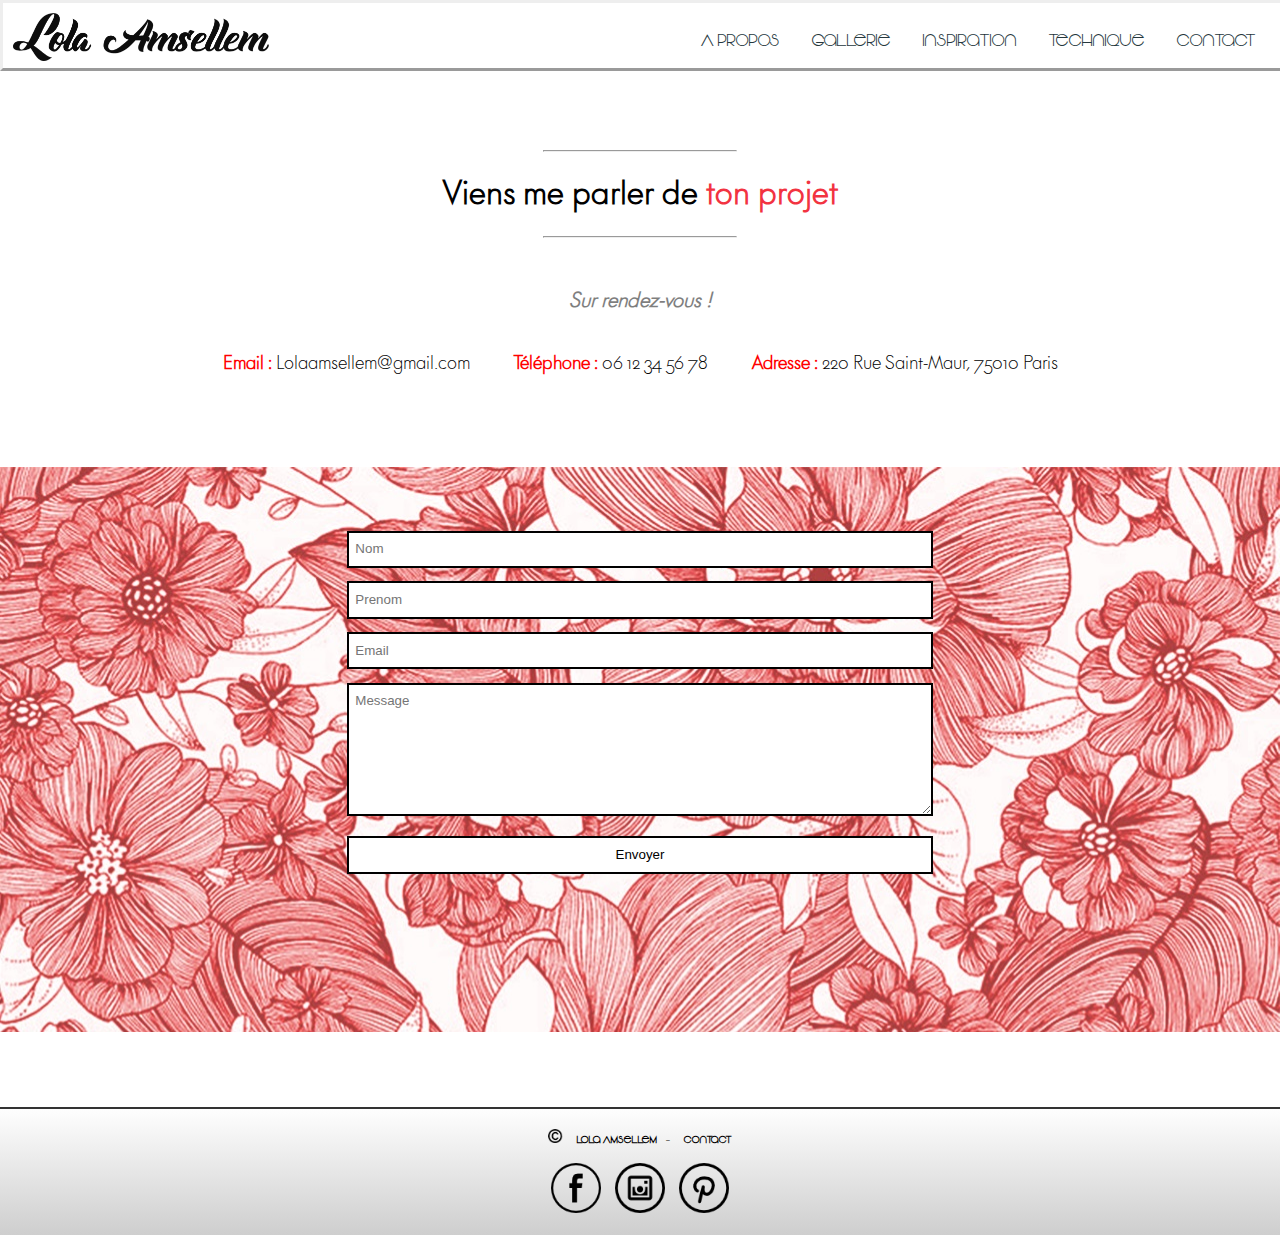
<file: pages/pageContact.html>
<!DOCTYPE html>
<html lang="fr">

<head>
  <title>Contact</title>
  <meta charset="UTF-8">
  <meta name="viewport" content="width=device-width, initial-scale=1">
  <link href="../styles/style.css" rel="stylesheet">

</head>

<body>
  <header class="pagesHeader">
    <div class="topnav" id="myTopnav">
      <img src="../images/lolalogo2.png" class="logoLOLA" alt="logo Lola Amsellem">
      <a href="#"></a>
      <a href="../index.html">A  propos</a>
      <a href="../pages/pageGallerie.html">Gallerie</a>
      <a href="../pages/pageInspiration.html">Inspiration</a>
      <a href="../pages/pageTechnique.html">Technique</a>
      <a href="../pages/pageContact.html">Contact</a>

      <a href="javascript:void(0);" class="icon" onclick="myFunction()">&#9776;</a>

    </div>
  </header>
  <main id="mainContact">

    <div>
      <hr id="hrTopContact">
      <h1>Viens me parler de <span>ton projet</span></h1>
      <hr>
      <div class="informationsLola">
        <div class="informationsContact">
          <h4><em>Sur rendez-vous !</em></h4>
          <p><strong>Email :</strong> Lolaamsellem@gmail.com</p>
          <p><strong>Téléphone :</strong> 06 12 34 56 78</p>
          <p><strong>Adresse :</strong> 220 Rue Saint-Maur, 75010 Paris</p>
        </div>
      </div>
      <section id="contact-form">
        <h2 style="display:none;">Formulaire de Contact</h2>
        <form id="contact" name="contact" accept-charset="utf-8">
          <label><input name="name" type="text" placeholder="Nom"/></label>
          <label><input name="surname" type="text" placeholder="Prenom"/></label>
          <label><input name="email" type="email" placeholder="Email"/></label>
          <label><textarea name="message" placeholder="Message"></textarea></label>
          <input name="submit" type="submit" value="Envoyer" />
        </form>
      </section>
    </div>
  </main>
  <footer>
    <div class="hrFooter"></div>
    <div class="footer">
      <div>
        <div class="categorieFooter">
          <img class="copyright" src="../images/copyright.png" alt="copyright">
          <a href="#">
            <h2 class="copyrightName">Lola Amsellem</h2>
          </a>
          <p>-</p>
          <a href="#">
            <h2>Contact</h2>
          </a>
        </div>
        <div class="reseauxSociaux">
          <a href="https://www.facebook.com/LolaAmsellem" target="_blank"><img src="../images/facebook-logo.png" alt="facebook"></a>
          <a href="https://www.instagram.com/lolamsl/" target="_blank"><img src="../images/instagram-logo.png" alt="intagram"></a>
          <a href="https://fr.pinterest.com/lolamsellem/" target="_blank"><img src="../images/pinterest.png" alt="pinterest"></a>
        </div>
      </div>
    </div>
  </footer>
  <script src="https://ajax.googleapis.com/ajax/libs/jquery/3.2.1/jquery.min.js"></script>
  <script src="../scripts/main.js"></script>
  <script src="../scripts/form.js"></script>

</body>

</html>
</file>
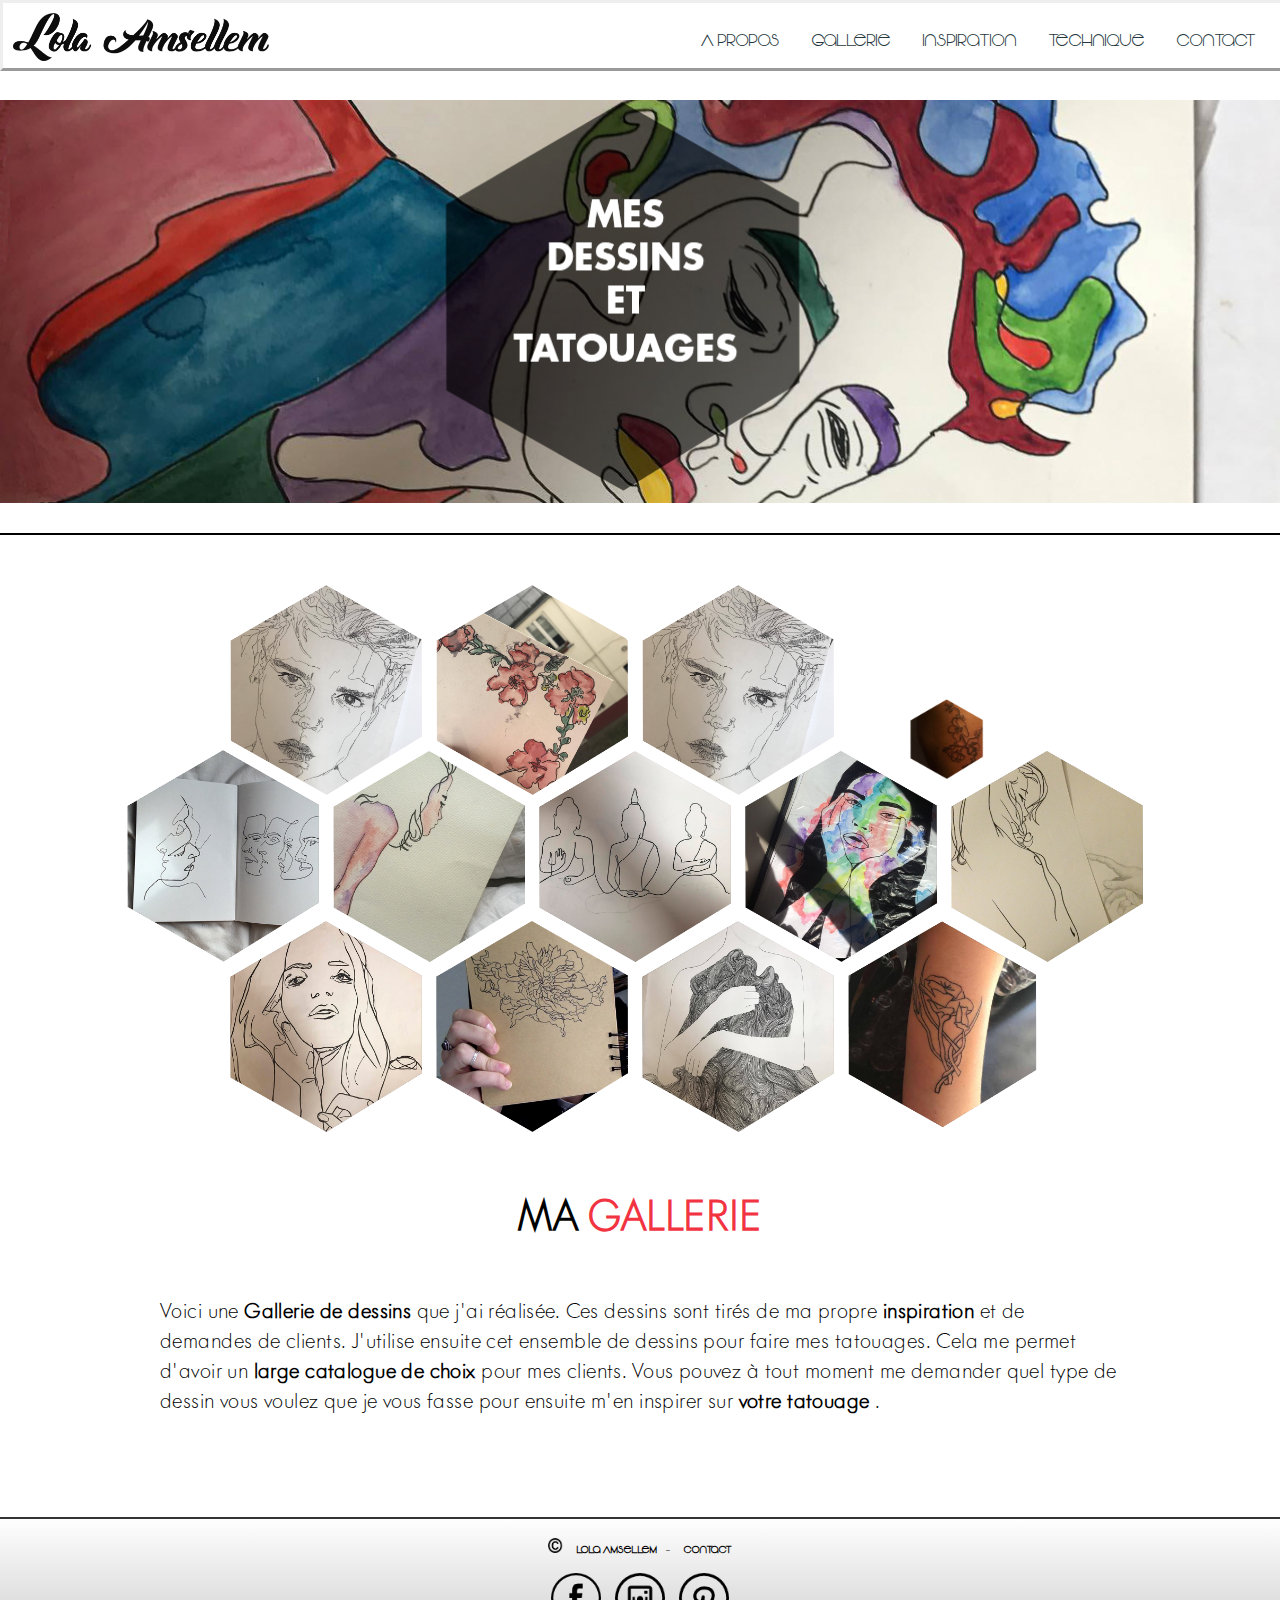
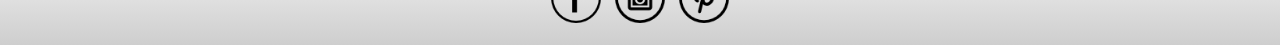
<file: pages/pageGallerie.html>
<!DOCTYPE html>
<html lang="fr">

<head>
  <title>Ma Gallerie</title>
  <meta charset="UTF-8">
  <meta name="viewport" content="width=device-width, initial-scale=1">
  <link href="../styles/style.css" rel="stylesheet">

  <link href="../styles/jquery.fancybox.css" rel="stylesheet">

</head>

<body>
  <header class="pagesHeader">
    <div class="topnav" id="myTopnav">
      <img src="../images/lolalogo2.png" class="logoLOLA" alt="logo Lola Amsellem">
      <a href="#"></a>
      <a href="../index.html">A  propos</a>
      <a href="../pages/pageGallerie.html">Gallerie</a>
      <a href="../pages/pageInspiration.html">Inspiration</a>
      <a href="../pages/pageTechnique.html">Technique</a>
      <a href="../pages/pageContact.html">Contact</a>

      <a href="javascript:void(0);" class="icon" onclick="myFunction()">&#9776;</a>

    </div>
  </header>
  <main id="mainGallerie">

    <img id="imageTitle" src="../images/titleGallerie.png" alt="Gallerie">
    <div id="hrBottom"></div>
    <div id="imagesGallerie">
      <div class="imgGroup">


        <a href="../images/6Grand.jpg" data-fancybox="images-single">
          <img src="../images/6.png" alt="dessin">
        </a>

        <a href="../images/2Grand.jpg" data-fancybox="images-single">
          <img src="../images/2.png" alt="dessin">
        </a>

        <a href="../images/3Grand.jpg" data-fancybox="images-single">
          <img src="../images/3.png" alt="dessin">
        </a>

        <a href="../images/7Grand.png" data-fancybox="images-single">
          <img src="../images/7.png" alt="dessin">
        </a>


      </div>
      <div class="imgGroup">

        <a href="../images/14Grand.png" data-fancybox="images-single">
          <img src="../images/14.png" alt="dessin">
        </a>


        <a href="../images/1Grand.png" data-fancybox="images-single">
          <img src="../images/1.png" alt="dessin">
        </a>

        <a href="../images/4Grand.jpg" data-fancybox="images-single">
          <img src="../images/4.png" alt="dessin">
        </a>

        <a href="../images/8Grand.png" data-fancybox="images-single">
          <img src="../images/8.png" alt="dessin">
        </a>

        <a href="../images/9Grand.png" data-fancybox="images-single">
          <img src="../images/9.png" alt="dessin">
        </a>
      </div>
      <div class="imgGroup">
        <a href="../images/10Grand.jpg" data-fancybox="images-single">
          <img src="../images/10.png" alt="dessin">
        </a>

        <a href="../images/12Grand.jpg" data-fancybox="images-single">
          <img src="../images/12.png" alt="dessin">
        </a>
        <a href="../images/13Grand.jpg" data-fancybox="images-single">
          <img src="../images/13.png" alt="dessin">
        </a>
        <a href="../images/11Grand.jpg" data-fancybox="images-single">
          <img src="../images/11.png" alt="dessin">
        </a>
      </div>
    </div>
    <div id="descriptionGallerie">
      <article>
        <h1>Ma <span>Gallerie</span></h1>
        Voici une <strong>Gallerie de dessins</strong> que j'ai réalisée. Ces dessins sont tirés de ma propre <strong>inspiration </strong>et
        de demandes de clients. J'utilise ensuite cet ensemble de dessins pour faire mes tatouages. Cela me permet d'avoir
        un <strong>large catalogue de choix</strong> pour mes clients. Vous pouvez à tout moment me demander quel type de
        dessin vous voulez que je vous fasse pour ensuite m'en inspirer sur <strong>votre tatouage</strong> .
      </article>
    </div>
  </main>


  <footer>
    <div class="hrFooter"></div>
    <div class="footer">
      <div>
        <div class="categorieFooter">
          <img class="copyright" src="../images/copyright.png" alt="copyright">
          <a href="">
            <h2 class="copyrightName">Lola Amsellem</h2>
          </a>
          <p>-</p>
          <a href="pageContact.html">
            <h2>Contact</h2>
          </a>
        </div>
        <div class="reseauxSociaux">
          <a href="https://www.facebook.com/LolaAmsellem" target="_blank"><img src="../images/facebook-logo.png" alt="facebook"></a>
          <a href="https://www.instagram.com/lolamsl/" target="_blank"><img src="../images/instagram-logo.png" alt="intagram"></a>
          <a href="https://fr.pinterest.com/lolamsellem/" target="_blank"><img src="../images/pinterest.png" alt="pinterest"></a>
        </div>

      </div>
    </div>
  </footer>
  <script src="https://ajax.googleapis.com/ajax/libs/jquery/3.2.1/jquery.min.js"></script>
  <script src="../scripts/jquery.fancybox.js"></script>
  <script src="../scripts/main.js"></script>
</body>



</html>
</file>
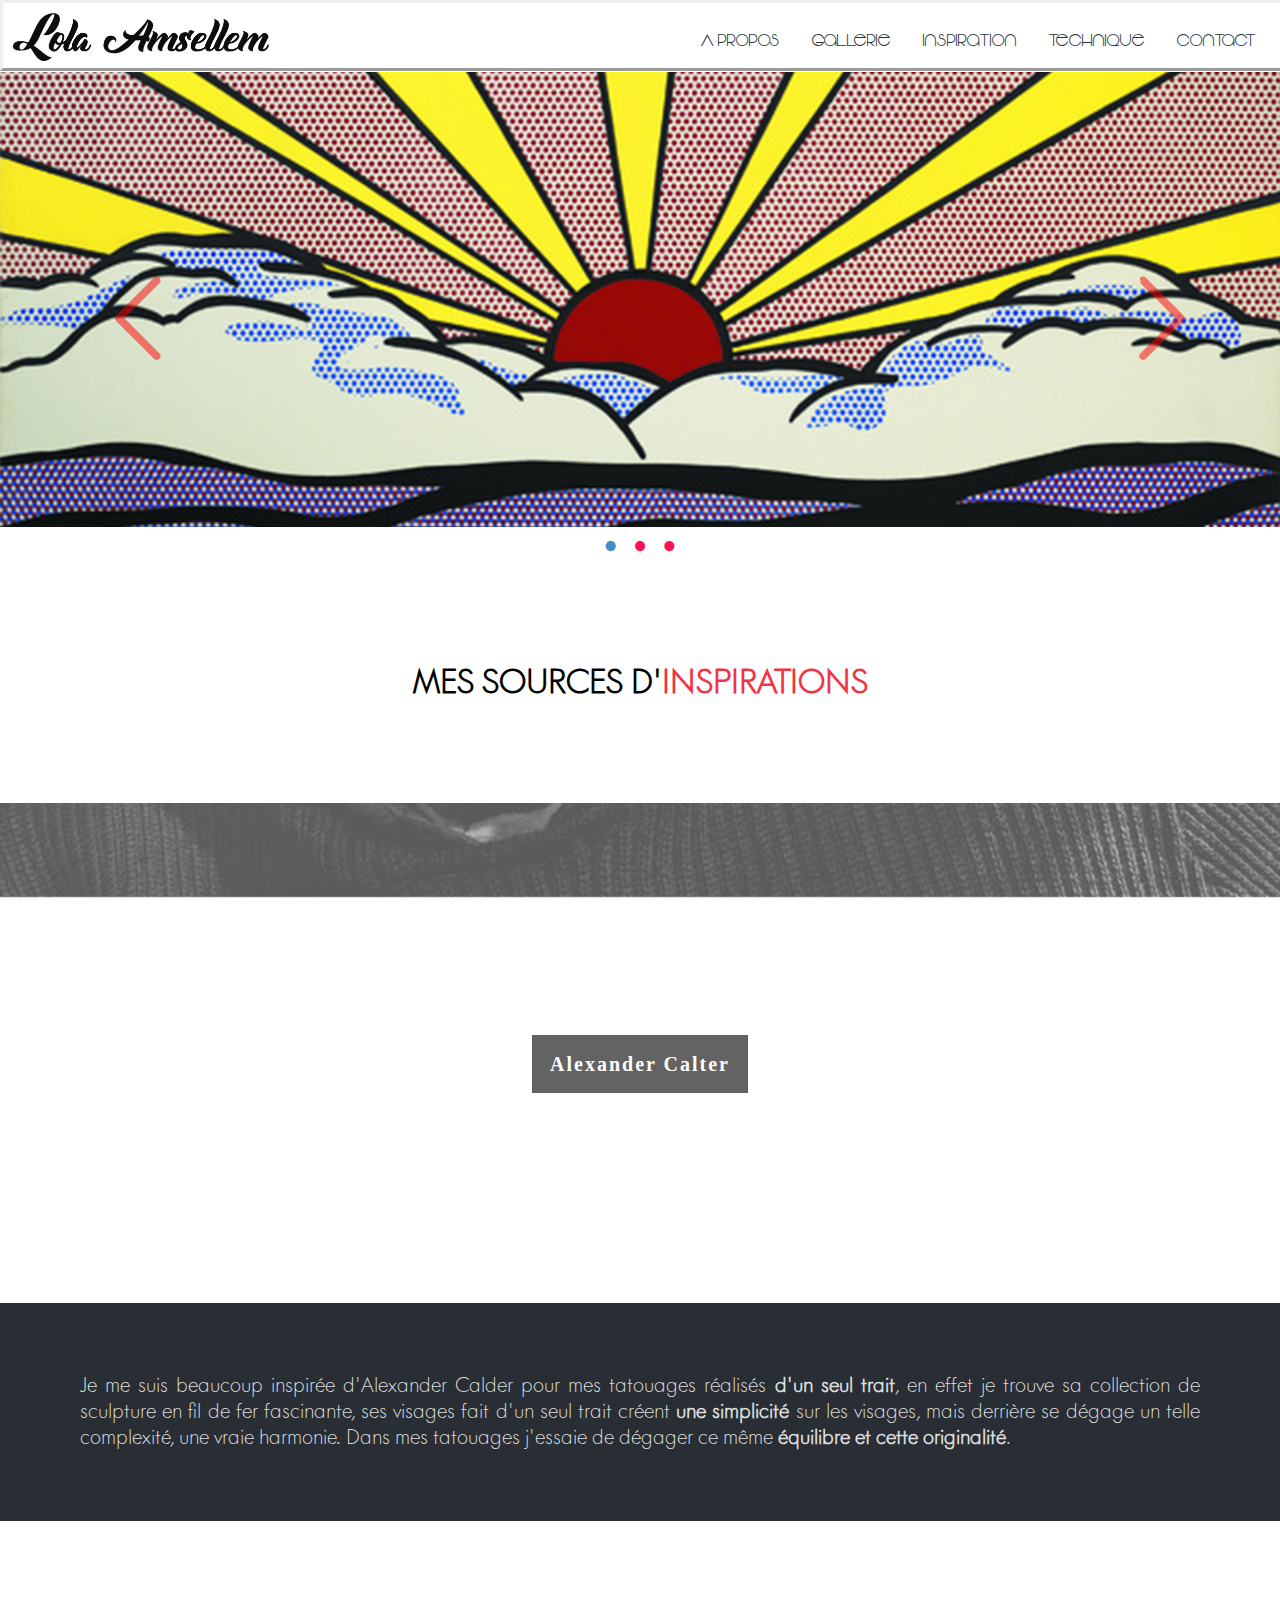
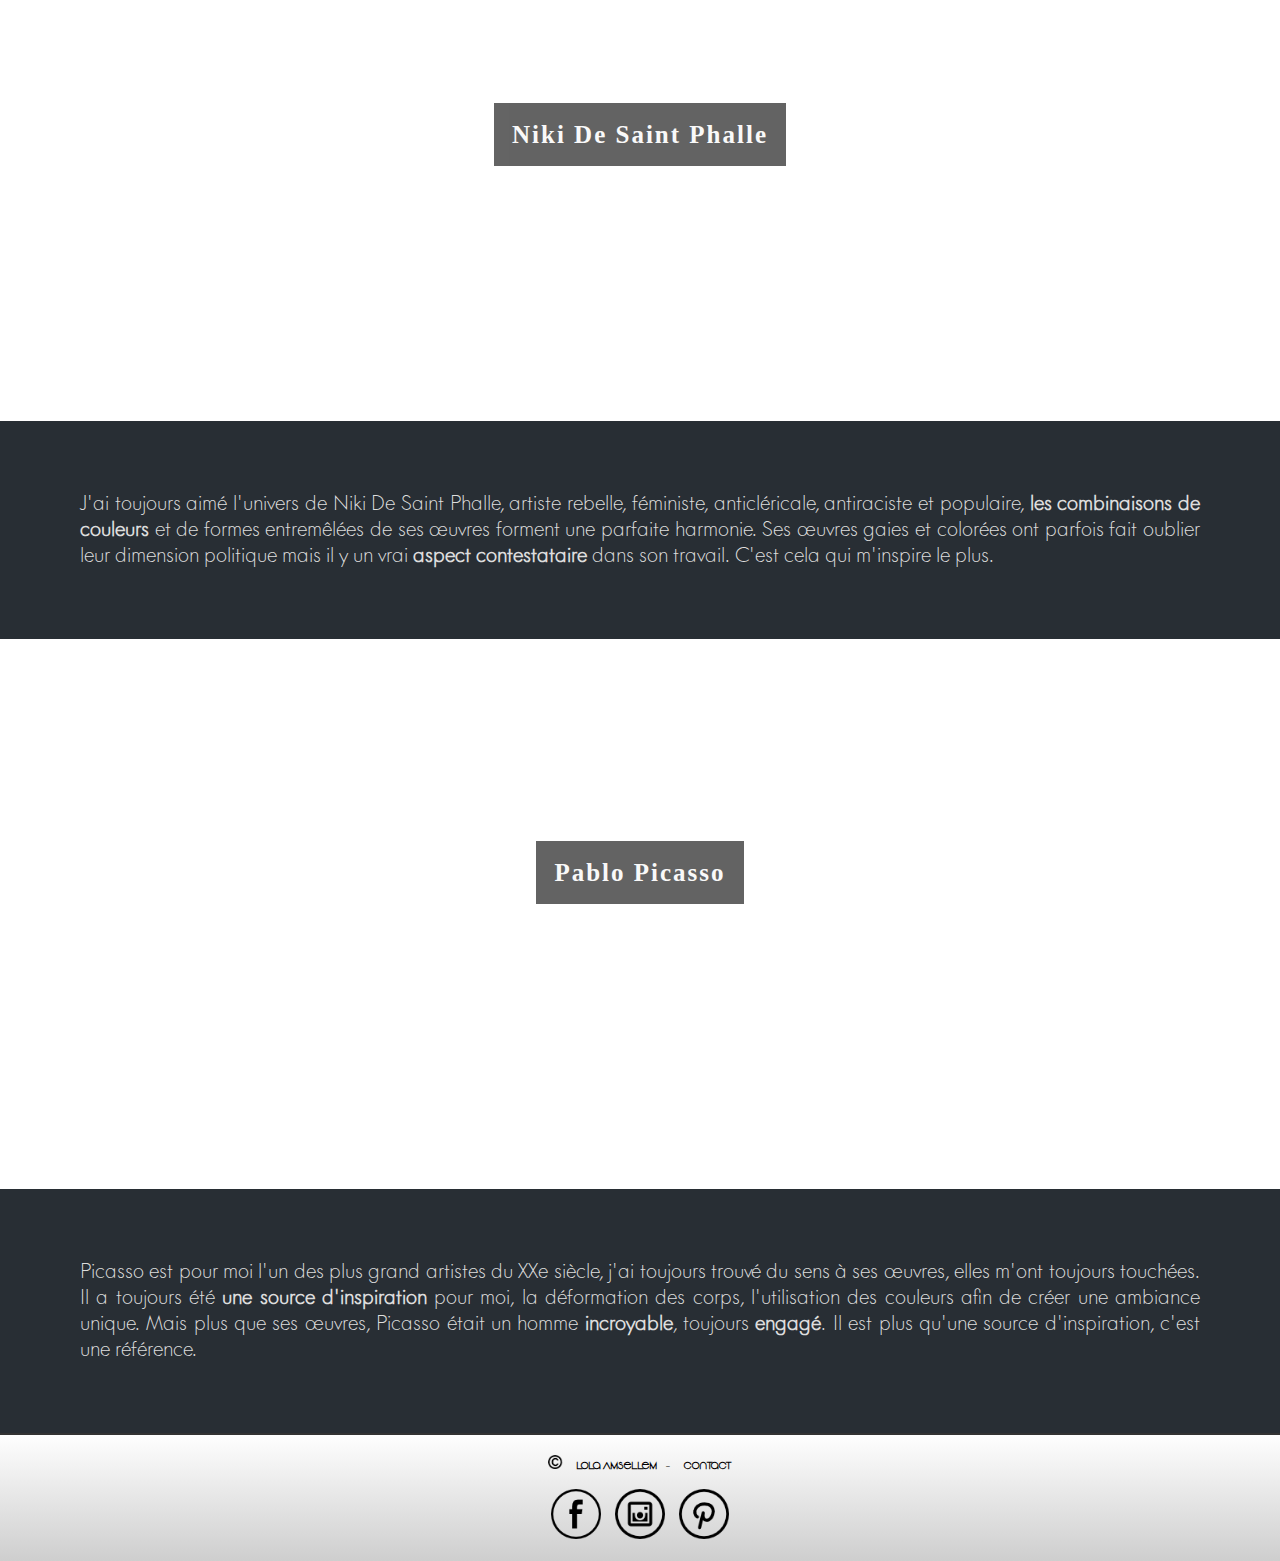
<file: pages/pageInspiration.html>
<!DOCTYPE html>
<html lang="fr">

<head>
  <meta charset="utf-8" />
  <title>Mes Inspirations</title>
  <link rel="stylesheet" href="../styles/style.css" />
  <meta name="viewport" content="width=device-width" />
</head>

<body>
  <header class="pagesHeader">
    <div class="topnav" id="myTopnav">
      <img src="../images/lolalogo2.png" class="logoLOLA" alt="logo Lola Amsellem">
      <a href="#"></a>
      <a href="../index.html">A  propos</a>
      <a href="../pages/pageGallerie.html">Gallerie</a>
      <a href="../pages/pageInspiration.html">Inspiration</a>
      <a href="../pages/pageTechnique.html">Technique</a>
      <a href="../pages/pageContact.html">Contact</a>

      <a href="javascript:void(0);" class="icon" onclick="myFunction()">&#9776;</a>

    </div>
  </header>
  <div class=topBar></div>
  <main id="mainInspiration">

    <div class="sliderBtn">
      <div class="sliderInspiration">
        <div class="slide_viewer">
          <div class="slide_group">
            <div class="slide">
              <img src="../images/Lichtenstein.png" alt="lichtenstein">
            </div>
            <div class="slide">
              <img src="../images/NikiDeStPhalle.png" alt="NikiDeStPhalle">
            </div>
            <div class="slide">
              <img src="../images/Picasso.png" alt="Picasso">
            </div>

          </div>
        </div>
      </div>
      <!-- End // .slider -->

      <div class="slide_buttons">
      </div>

      <div class="directional_nav">
        <div class="previous_btn" title="Previous">
          <svg class="nav-btn" version="1.1" xmlns="http://www.w3.org/2000/svg" xmlns:xlink="http://www.w3.org/1999/xlink" x="0px"
            y="0px" viewBox="10 10 50 50">
            <g>
              <g>

                <path fill="#FF0000" d="M25.43,33.243L14.628,22.429c-0.433-0.432-0.433-1.132,0-1.564L25.43,10.051c0.432-0.432,1.132-0.432,1.563,0	c0.431,0.431,0.431,1.132,0,1.564L16.972,21.647l10.021,10.035c0.432,0.433,0.432,1.134,0,1.564	c-0.215,0.218-0.498,0.323-0.78,0.323C25.929,33.569,25.646,33.464,25.43,33.243z"
                />
              </g>
            </g>
          </svg>
        </div>
        <div class="next_btn" title="Next">
          <svg class="nav-btn" version="1.1" xmlns="http://www.w3.org/2000/svg" xmlns:xlink="http://www.w3.org/1999/xlink" x="0px"
            y="0px" viewBox="10 10 50 50">
            <g>
              <g>

                <path fill="#FF0000" d="M18.022,33.569c 0.282,0-0.566-0.105-0.781-0.323c-0.432-0.431-0.432-1.132,0-1.564l10.022-10.035 			L17.241,11.615c 0.431-0.432-0.431-1.133,0-1.564c0.432-0.432,1.132-0.432,1.564,0l10.803,10.814c0.433,0.432,0.433,1.132,0,1.564 L18.805,33.243C18.59,33.464,18.306,33.569,18.022,33.569z"
                />
              </g>
            </g>
          </svg>
        </div>
      </div>
      <!-- End // .directional_nav -->
      <h1>Mes sources d'<span>inspirations</span></h1>
    </div>
    <div class="bgimg-1">
      <div class="caption">
        <strong class="border">Alexander Calter</strong>
      </div>
    </div>
    <div style="position:relative;">
      <div style="color:#ddd;background-color:#282E34;text-align:center;padding:50px 80px;text-align: justify;">
        <p>Je me suis beaucoup inspirée d'Alexander Calder pour mes tatouages réalisés <strong>d'un seul trait</strong>, en
          effet je trouve sa collection de sculpture en fil de fer fascinante, ses visages fait d'un seul trait créent <strong>une simplicité</strong>          sur les visages, mais derrière se dégage un telle complexité, une vraie harmonie. Dans mes tatouages j'essaie de
          dégager ce même <strong>équilibre et cette originalité</strong>.
      </div>
    </div>

    <div class="bgimg-2">
      <div class="caption1">
        <strong class="border" style=" color: #777 background-color:white;font-size:25px;color: #f7f7f7;">Niki De Saint Phalle</strong>
      </div>
    </div>

    <div style="position:relative;">
      <div style="color:#ddd;background-color:#282E34;text-align:center;padding:50px 80px;text-align: justify;">
        <p>J'ai toujours aimé l'univers de Niki De Saint Phalle, artiste rebelle, féministe, anticléricale, antiraciste et populaire,
          <strong>les combinaisons de couleurs</strong> et de formes entremêlées de ses œuvres forment une parfaite harmonie.
          Ses œuvres gaies et colorées ont parfois fait oublier leur dimension politique mais il y un vrai <strong>aspect contestataire </strong>dans
          son travail. C'est cela qui m'inspire le plus.</p>
      </div>
    </div>

    <div class="bgimg-3">
      <div class="caption2">
        <strong class="border" style="color: #777 background-color:transparent;font-size:25px;color: #f7f7f7;">Pablo Picasso</strong>
      </div>
    </div>

    <div style="position:relative;">
      <div style="color:#ddd;background-color:#282E34;text-align:center;padding:50px 80px;text-align: justify;">
        <p>Picasso est pour moi l'un des plus grand artistes du XXe siècle, j'ai toujours trouvé du sens à ses œuvres, elles
          m'ont toujours touchées. Il a toujours été <strong>une source d'inspiration</strong> pour moi, la déformation des
          corps, l'utilisation des couleurs afin de créer une ambiance unique. Mais plus que ses œuvres, Picasso était un
          homme <strong>incroyable</strong>, toujours
          <strong>engagé</strong>. Il est plus qu'une source d'inspiration, c'est une référence.</p>
      </div>
    </div>
  </main>


  <footer>
    <div class="hrFooter"></div>
    <div class="footer">
      <div>
        <div class="categorieFooter">
          <img class="copyright" src="../images/copyright.png" alt="copyright">
          <a href="">
            <h2 class="copyrightName">Lola Amsellem</h2>
          </a>
          <p>-</p>
          <a href="pageContact.html">
            <h2 class>Contact</h2>
          </a>
        </div>
        <div class="reseauxSociaux">
          <a href="https://www.facebook.com/LolaAmsellem" target="_blank"><img src="../images/facebook-logo.png" alt="facebook"></a>
          <a href="https://www.instagram.com/lolamsl/" target="_blank"><img src="../images/instagram-logo.png" alt="intagram"></a>
          <a href="https://fr.pinterest.com/lolamsellem/" target="_blank"><img src="../images/pinterest.png" alt="pinterest"></a>
        </div>

      </div>
    </div>
  </footer>



  <script src="https://ajax.googleapis.com/ajax/libs/jquery/3.2.1/jquery.min.js"></script>
  <script src="../scripts/main.js"></script>
  <script src="../scripts/sliderInspiration.js"></script>
</body>


</html>
</file>
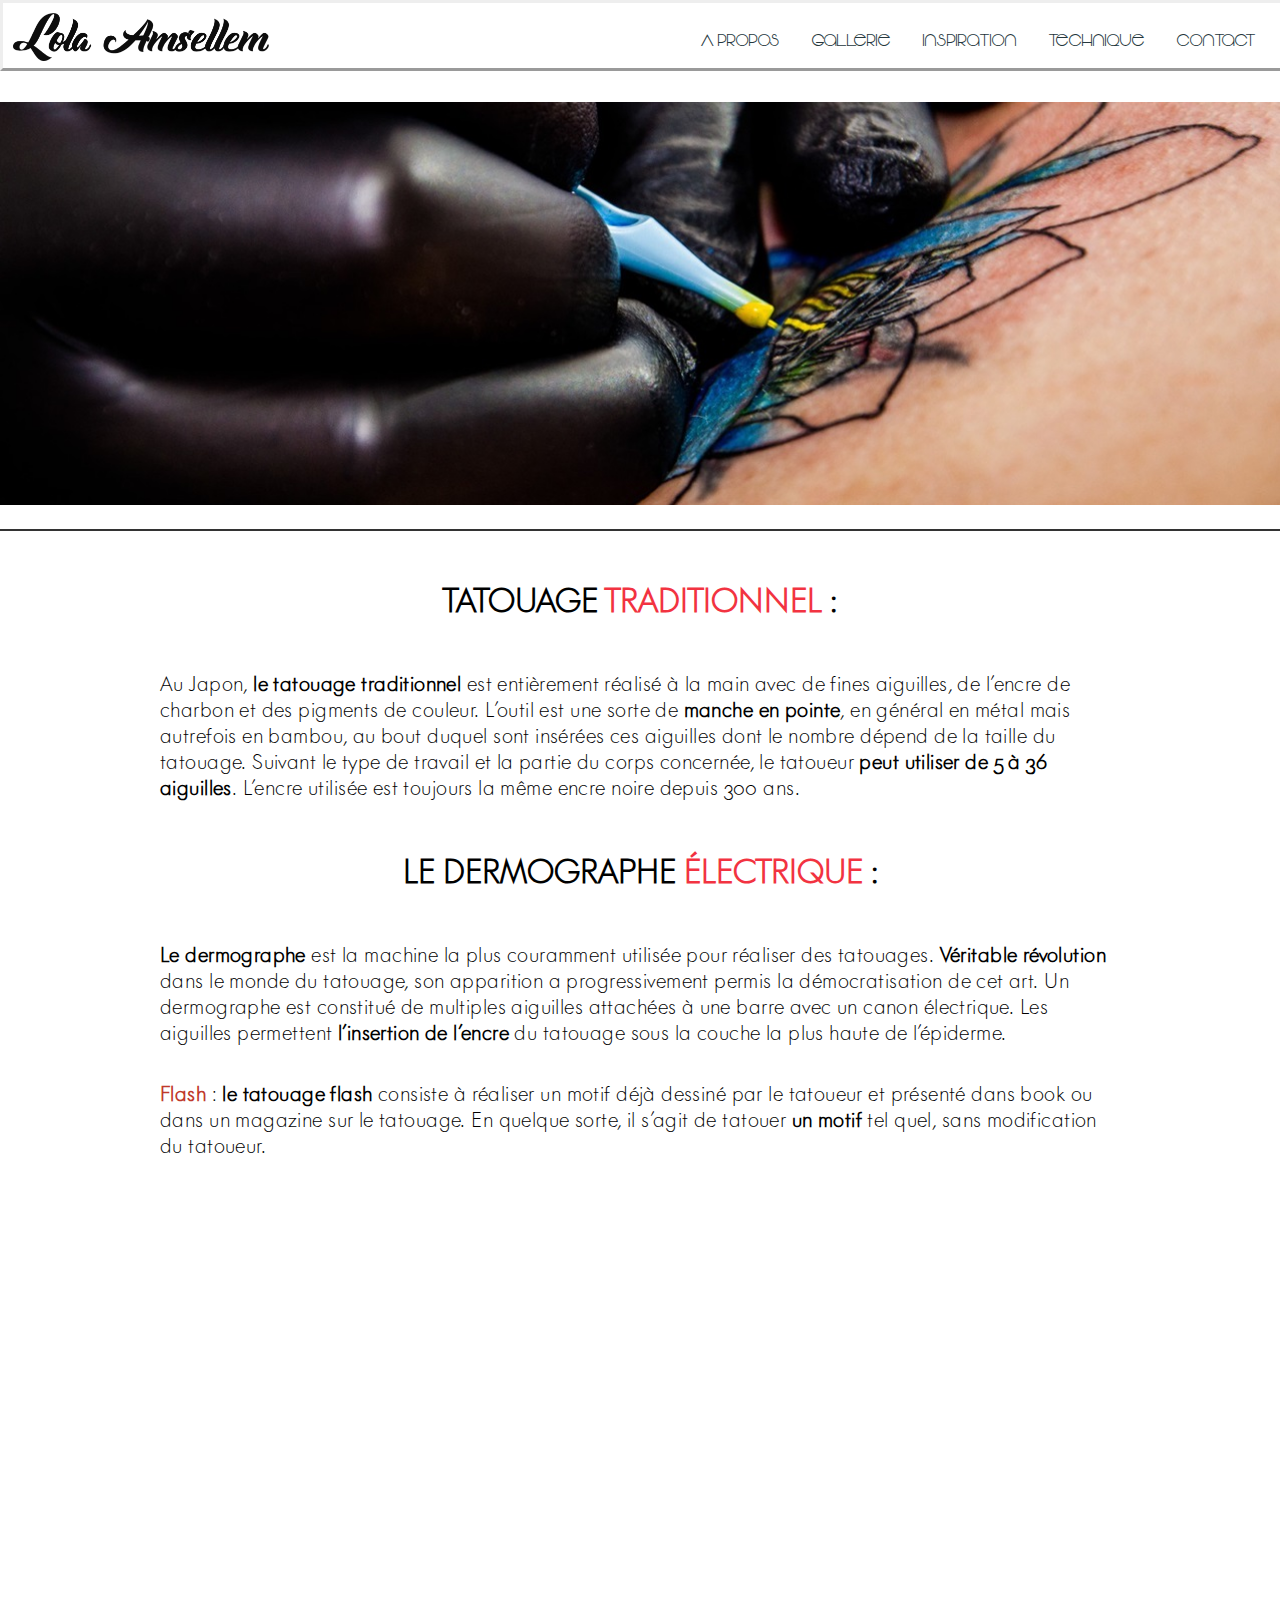
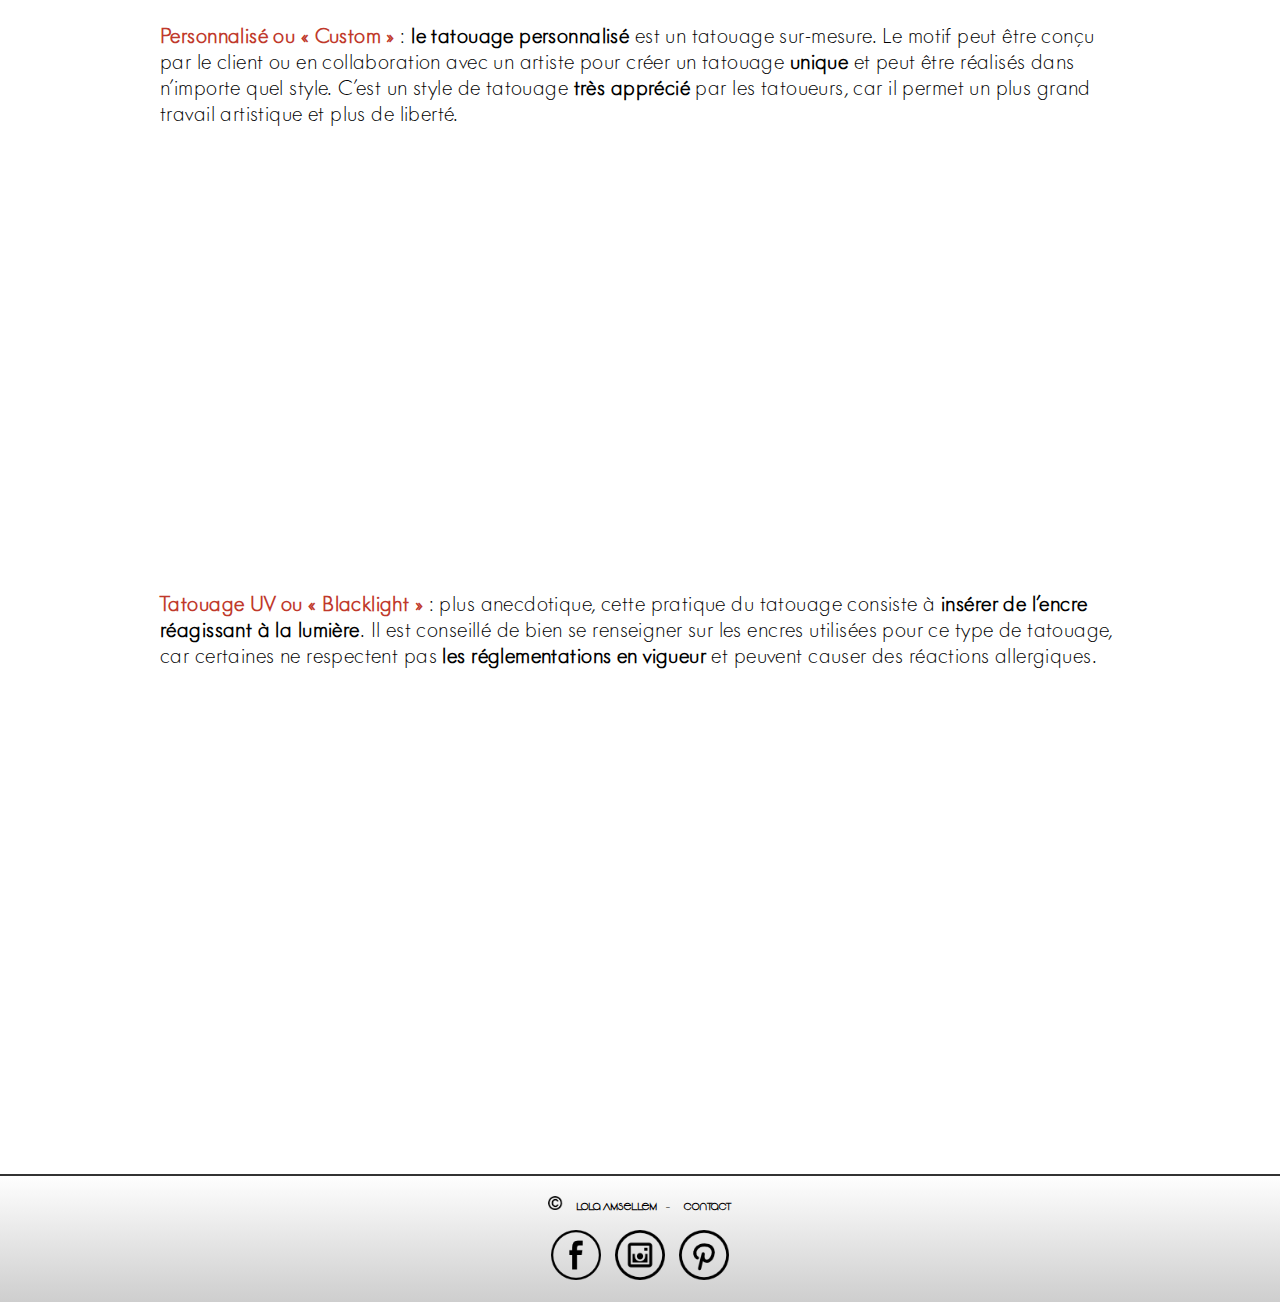
<file: pages/pageTechnique.html>
<!DOCTYPE html>
<html lang="fr">

<head>
  <meta charset="utf-8" />
  <title>Mes Techniques</title>
  <link rel="stylesheet" href="../styles/style.css" />
  <meta name="viewport" content="width=device-width" />
</head>

<body>
  <header class="pagesHeader">
    <div class="topnav" id="myTopnav">
      <img src="../images/lolalogo2.png" class="logoLOLA" alt="logo Lola Amsellem">
      <a href="#"></a>
      <a href="../index.html">A  propos</a>
      <a href="../pages/pageGallerie.html">Gallerie</a>
      <a href="../pages/pageInspiration.html">Inspiration</a>
      <a href="../pages/pageTechnique.html">Technique</a>
      <a href="../pages/pageContact.html">Contact</a>

      <a href="javascript:void(0);" class="icon" onclick="myFunction()">&#9776;</a>

    </div>
  </header>

  <div id="container">
    <div class="topBar"></div>
    <div class="gif"><img src="../images/imageTechnique.jpg" alt="gif"></div>
    <div class="topBar"></div>
  </div>
  <div id="techniqueArticle">
    <h1>Tatouage <span>traditionnel</span> :</h1>

    <article>Au Japon, <strong>le tatouage traditionnel</strong> est entièrement réalisé à la main avec de fines aiguilles, de l’encre
      de charbon et des pigments de couleur. L’outil est une sorte de <strong>manche en pointe</strong>, en général en métal
      mais autrefois en bambou, au bout duquel sont insérées ces aiguilles dont le nombre dépend de la taille du tatouage.
      Suivant le type de travail et la partie du corps concernée, le tatoueur <strong>peut utiliser de 5 à 36 aiguilles</strong>.
      L’encre utilisée est toujours la même encre noire depuis 300 ans.
    </article>
    <h1>Le dermographe <span>électrique</span> :</h1>
    <article>
      <strong>Le dermographe </strong>est la machine la plus couramment utilisée pour réaliser des tatouages. <strong>Véritable révolution</strong> dans le monde du tatouage, son apparition a progressivement permis la démocratisation de cet art. Un dermographe est
      constitué de multiples aiguilles attachées à une barre avec un canon électrique. Les aiguilles permettent <strong>l’insertion de l’encre</strong> du tatouage sous la couche la plus haute de l’épiderme.
    </article>
    <article>
      <strong class="redSection">Flash </strong>: <strong>le tatouage flash</strong> consiste à réaliser un motif déjà dessiné
      par le tatoueur et présenté dans book ou dans un magazine sur le tatouage. En quelque sorte, il s’agit de tatouer <strong>un motif</strong> tel quel, sans modification du tatoueur.
    </article>
    <iframe class="vid1" width="800" height="400" src="https://www.youtube.com/embed/h3SZMoNKsLc?ecver=2" frameborder="0" allowfullscreen></iframe>
    <article>
      <strong class="redSection">Personnalisé ou « Custom » </strong>: <strong>le tatouage personnalisé </strong>est un tatouage
      sur-mesure. Le motif peut être conçu par le client ou en collaboration avec un artiste pour créer un tatouage <strong>unique</strong> et peut être réalisés dans n’importe quel style. C’est un style de tatouage <strong>très apprécié</strong> par les
      tatoueurs, car il permet un plus grand travail artistique et plus de liberté.
    </article>
    <iframe class="vid1" width="800" height="400" src="https://www.youtube.com/embed/N2tN9DfYsXE?ecver=2" frameborder="0" allowfullscreen></iframe>
    <article>
      <strong class="redSection">Tatouage UV ou « Blacklight » </strong>: plus anecdotique, cette pratique du tatouage consiste
      à <strong>insérer de l’encre réagissant à la lumière</strong>. Il est conseillé de bien se renseigner sur les encres
      utilisées pour ce type de tatouage, car certaines ne respectent pas <strong>les réglementations en vigueur</strong> et peuvent causer des réactions allergiques.
    </article>
    <iframe class="vid2" width="800" height="400" src="https://www.youtube.com/embed/7eoYnr47rTc?ecver=2" frameborder="0" allowfullscreen></iframe>


  </div>

  <footer>
    <div class="hrFooter"></div>
    <div class="footer">
      <div>
        <div class="categorieFooter">
          <img class="copyright" src="../images/copyright.png" alt="copyright">
          <a href="">
            <h2 class="copyrightName">Lola Amsellem</h2>
          </a>
          <p>-</p>
          <a href="pageContact.html">
            <h2>Contact</h2>
          </a>
        </div>
        <div class="reseauxSociaux">
          <a href="https://www.facebook.com/LolaAmsellem" target="_blank"><img src="../images/facebook-logo.png" alt="facebook"></a>
          <a href="https://www.instagram.com/lolamsl/" target="_blank"><img src="../images/instagram-logo.png" alt="intagram"></a>
          <a href="https://fr.pinterest.com/lolamsellem/" target="_blank"><img src="../images/pinterest.png" alt="pinterest"></a>
        </div>

      </div>
    </div>
  </footer>


  <script src="https://ajax.googleapis.com/ajax/libs/jquery/3.2.1/jquery.min.js"></script>
  <script src="../scripts/main.js"></script>
  <script src="../scripts/sliderInspiration.js"></script>

</body>







</html>
</file>
<file: styles/style.css>
#mainGallerie {
  font-family: "Futura"; }
  #mainGallerie #imageTitle {
    margin-top: 100px;
    width: 100%; }
  #mainGallerie #hrBottom {
    margin-top: 25px;
    margin-bottom: 100px;
    width: 100%;
    height: 2px;
    background-color: #000000; }
  #mainGallerie #descriptionGallerie {
    margin-top: 50px;
    margin-bottom: 100px;
    text-align: center;
    margin-left: auto;
    margin-right: auto; }
    #mainGallerie #descriptionGallerie h1 {
      text-transform: uppercase;
      margin-bottom: 50px;
      margin-top: 50px;
      text-align: center; }
      #mainGallerie #descriptionGallerie h1 span {
        color: #f23341; }
    #mainGallerie #descriptionGallerie article {
      margin-top: 10px;
      text-align: left;
      margin-left: auto;
      margin-right: auto;
      width: 75%;
      line-height: 1.5; }

#imagesGallerie {
  margin-bottom: 50px; }
  #imagesGallerie .imgGroup img {
    width: 15%;
    margin-top: -50px;
    margin-right: 10px;
    position: relative;
    z-index: 1; }
    #imagesGallerie .imgGroup img:hover {
      opacity: 0.8;
      position: relative;
      -webkit-transition: all 200ms ease-in;
      -webkit-transform: scale(1.5);
      -ms-transition: all 200ms ease-in;
      -ms-transform: scale(1.5);
      -moz-transition: all 200ms ease-in;
      -moz-transform: scale(1.5);
      transition: all 200ms ease-in;
      transform: scale(1.1); }
      #imagesGallerie .imgGroup img:hover a {
        text-decoration: none; }

@media only screen and (max-width: 1023px) {
  .imgGroup {
    margin-bottom: 25px;
    margin-top: 25px; } }
/* HEADER ACCUEIL */
#accueilHeader .header {
  border-bottom: solid 5px #E6C3C1;
  background-color: white;
  padding-top: 1px;
  /* Style the links inside the navigation bar */ }

/* responsive */
#accueilHeader .topnav {
  overflow: hidden;
  background-color: #FFFFFF;
  margin-top: 30px; }
#accueilHeader .topnav a {
  border-bottom: 3px #FFFFFF solid;
  display: inline-block;
  text-align: center;
  padding: 14px;
  text-decoration: none;
  font-size: 21px;
  color: black;
  font-family: "Vonique"; }
#accueilHeader .topnav a:hover {
  background-color: #FFFFFF;
  border-bottom: red 3px solid;
  opacity: 0.5; }
#accueilHeader .topnav .icon {
  display: none;
  color: black; }
@media screen and (max-width: 991px) {
  #accueilHeader .topnav a:not(:first-child) {
    display: none; }
  #accueilHeader .topnav a.icon {
    float: right;
    display: block; } }
@media screen and (max-width: 991px) {
  #accueilHeader .topnav {
    margin-top: 30px; }
  #accueilHeader .topnav a {
    display: none; }
  #accueilHeader .topnav.responsive {
    position: relative; }
  #accueilHeader .topnav.responsive .icon {
    position: absolute;
    top: 0;
    right: 0; }
  #accueilHeader .topnav.responsive a {
    float: none;
    display: block;
    text-align: left; } }

/** HEADER OTHER PAGES **/
.pagesHeader {
  /* Add a black background color to the top navigation */
  /* Style the links inside the navigation bar */
  /* Change the color of links on hover */
  /* Hide the link that should open and close the topnav on small screens */
  /*responsive */
  /*responsive*/ }
  .pagesHeader .logoLOLA {
    width: 20%;
    display: inline-block;
    float: left;
    margin-top: 10px;
    margin-left: 10px;
    margin-right: 30%; }
  .pagesHeader .topnav {
    background-color: white;
    overflow: hidden;
    position: fixed;
    width: 100%;
    border-style: outset;
    top: 0px;
    z-index: 4; }
  .pagesHeader .topnav a {
    border-top: 3px #FFFFFF solid;
    float: left;
    display: block;
    color: #25373D;
    text-align: center;
    padding: 14px 16px;
    text-decoration: none;
    font-size: 17px;
    margin-top: 10px;
    font-family: "Vonique"; }
  .pagesHeader .topnav a:hover {
    color: red;
    border-top: red solid 3px; }
  .pagesHeader .topnav .icon {
    display: none; }
  @media screen and (max-width: 1024px) {
    .pagesHeader .topnav a:not(:first-child) {
      display: none; }
    .pagesHeader .topnav a.icon {
      float: right;
      display: block;
      margin: 0;
      text-decoration: none; }
    .pagesHeader .logoLOLA {
      width: 30%; } }
  @media screen and (max-width: 1024px) {
    .pagesHeader .topnav.responsive {
      position: relative; }
    .pagesHeader .topnav.responsive a.icon {
      position: absolute;
      right: 0;
      top: 0; }
    .pagesHeader .topnav.responsive a {
      float: none;
      display: block;
      text-align: left; } }

/* hr */
.topBar {
  width: 100%;
  height: 2px;
  background: black;
  margin-top: 10px;
  opacity: 0.8; }

footer {
  font-family: "Vonique";
  padding-bottom: 15px;
  background: linear-gradient(to bottom, white, #CECECE); }
  footer img {
    width: 50px;
    margin-left: 5px;
    margin-right: 5px; }
    footer img:hover {
      background-color: #f23341;
      border-radius: 50px; }
  footer .footer {
    margin-top: 15px; }
    footer .footer .categorieFooter {
      margin-bottom: 5px; }
      footer .footer .categorieFooter .copyright {
        display: inline-block;
        width: 15px;
        margin-right: 5px; }
      footer .footer .categorieFooter a {
        color: #000000; }
      footer .footer .categorieFooter p {
        display: inline-block;
        margin-right: 5px;
        font-size: 10px; }
      footer .footer .categorieFooter h2 {
        display: inline-block;
        margin-right: 5px;
        margin-left: 5px;
        font-size: 10px; }
  footer .hrFooter {
    width: 100%;
    height: 2px;
    background: black;
    opacity: 0.8; }

#accueilHeader {
  position: relative;
  background-image: url(../images/rose.jpg);
  background-repeat: no-repeat;
  background-attachment: fixed;
  background-position: center;
  background-size: cover;
  background-clip: border-box;
  border-bottom: #E6C3C1;
  padding-bottom: 440px; }
  #accueilHeader .logoAcceuil {
    width: 50%; }
  #accueilHeader h1 {
    font-family: "Futura";
    font-size: 25px; }

#mainAccueil {
  font-family: "Futura"; }
  #mainAccueil .photoDescription {
    margin-top: 50px;
    margin-bottom: 25px;
    width: 30%; }
  #mainAccueil .description {
    text-align: center;
    margin-left: auto;
    margin-right: auto;
    margin-bottom: 25px; }
    #mainAccueil .description h2 {
      color: #f23341;
      text-align: center; }
    #mainAccueil .description article {
      margin: auto;
      text-align: left;
      width: 75%; }
  #mainAccueil .limit {
    text-align: center;
    margin: auto;
    width: 50%;
    height: 1px;
    background-color: #000000; }
  #mainAccueil .informationsContact {
    margin-top: 25px;
    margin-bottom: 50px; }
    #mainAccueil .informationsContact h4 {
      font-size: 15px;
      opacity: 0.5; }
    #mainAccueil .informationsContact p {
      display: inline-block;
      margin-right: 20px;
      margin-left: 20px; }
    #mainAccueil .informationsContact strong {
      color: red; }
  @media screen and (max-width: 991px) {
    #mainAccueil .resumeLola {
      width: 100%; } }

a {
  text-decoration: none; }

/* ARROW */
.wrap {
  height: 100%;
  width: 100%;
  text-align: center;
  color: #FFFFFF; }

.wrap img {
  height: 65px;
  width: auto;
  opacity: 0.80; }

.wrap img {
  margin: 0px 0 0 -40px;
  line-height: 60px;
  position: absolute;
  left: 50%;
  bottom: 18%; }

.bounce {
  animation-iteration-count: infinite;
  animation-duration: 1.5s; }

.bounce {
  animation: bounce 3.6s ease infinite;
  transform-origin: 50% 50%; }

@keyframes bounce {
  0% {
    transform: translateY(0); }
  5.55556% {
    transform: translateY(0); }
  11.11111% {
    transform: translateY(0); }
  22.22222% {
    transform: translateY(-15px); }
  27.77778% {
    transform: translateY(0); }
  33.33333% {
    transform: translateY(-15px); }
  44.44444% {
    transform: translateY(0); }
  100% {
    transform: translateY(0); } }
#mainContact {
  font-family: "Futura"; }
  #mainContact .informationsLola {
    margin-top: 50px;
    margin-bottom: 50px; }
    #mainContact .informationsLola h4 {
      font-size: 15px;
      opacity: 0.5; }
    #mainContact .informationsLola p {
      display: inline-block;
      margin-right: 20px;
      margin-left: 20px;
      font-size: 18px; }
    #mainContact .informationsLola strong {
      color: red; }
  #mainContact em {
    font-size: 20px; }
  #mainContact #hrTopContact {
    margin-top: 150px; }
  #mainContact hr {
    width: 15%; }
  #mainContact span {
    color: #f23341; }
  #mainContact #contact-form {
    max-width: 1208px;
    max-width: 75.5rem;
    margin: 75px auto;
    text-align: center;
    margin-left: auto;
    margin-right: auto; }
  #mainContact #contact,
  #mainContact label,
  #mainContact input[name="submit"] {
    position: relative;
    text-align: center;
    margin-left: auto;
    margin-right: auto; }
  #mainContact label > input,
  #mainContact textarea,
  #mainContact button {
    box-sizing: border-box; }
  #mainContact label {
    display: block; }
  #mainContact input,
  #mainContact textarea,
  #mainContact button {
    width: 100%;
    padding: 0.5em;
    border: none; }
  #mainContact input[type="text"],
  #mainContact input[type="email"],
  #mainContact textarea {
    margin: 0 0 1em;
    border: 2px solid #000000;
    outline: none; }
  #mainContact input.invalid,
  #mainContact textarea.invalid {
    border-color: #f23341; }
  #mainContact textarea {
    height: 6em;
    font-family: 'arial'; }
  #mainContact input[type="submit"],
  #mainContact button {
    background: #FFFFFF;
    border: 2px solid #000000;
    font-family: 'arial'; }
  @media screen and (min-width: 30em) {
    #mainContact #contact-form h2 {
      margin-left: 26.3736%;
      font-size: 2em;
      line-height: 1.5; }
    #mainContact input,
    #mainContact textarea,
    #mainContact button {
      line-height: 1.5; }
    #mainContact textarea {
      height: 10em; } }
  @media screen and (min-width: 48em) {
    #mainContact #contact-form {
      background-size: 100%;
      padding: 5% 15% 12%;
      line-height: 0;
      background-image: url(../images/rose.jpg); }
    #mainContact #contact-form:after {
      content: '';
      display: inline-block;
      width: 100%; }
    #mainContact #contact-form form {
      vertical-align: top;
      display: inline-block;
      width: 65.4676%;
      text-align: left;
      line-height: 1.5; } }

@media screen and (max-width: 48em) {
  #contact-form {
    background-size: 100%;
    padding: 5% 15% 10%;
    line-height: 0;
    background-image: url(../images/rose.png); } }
#mainInspiration {
  /* slider */
  /* Turn off parallax scrolling for tablets and phones */ }
  #mainInspiration h1 {
    text-transform: uppercase;
    margin-top: 90px;
    margin-bottom: 50px;
    font-family: "Futura"; }
  #mainInspiration span {
    color: #f23341; }
  #mainInspiration .sliderInspiration {
    margin-top: 60px;
    width: 100%; }
  #mainInspiration .slide_viewer {
    height: 500px;
    overflow: hidden;
    position: relative; }
  #mainInspiration .slide_group {
    height: 100%;
    position: relative;
    width: 100%; }
  #mainInspiration .slide {
    display: none;
    height: 100%;
    position: absolute;
    width: 100%; }
  #mainInspiration .slide:first-child {
    display: block; }
  #mainInspiration .slide:nth-of-type(1) img {
    width: 100%; }
  #mainInspiration .slide:nth-of-type(2) img {
    width: 100%; }
  #mainInspiration .slide:nth-of-type(3) img {
    width: 100%; }
  #mainInspiration .sliderBtn {
    margin-bottom: 100px; }
  #mainInspiration .slide_buttons {
    left: 0;
    position: absolute;
    right: 0;
    text-align: center;
    margin-top: -50px; }
  #mainInspiration a.slide_btn {
    text-decoration: none;
    color: #ff1155;
    font-size: 42px;
    margin: 0 0.175em;
    -webkit-transition: all 0.4s ease-in-out;
    -moz-transition: all 0.4s ease-in-out;
    -ms-transition: all 0.4s ease-in-out;
    -o-transition: all 0.4s ease-in-out;
    transition: all 0.4s ease-in-out; }
  #mainInspiration .slide_btn.active,
  #mainInspiration .slide_btn:hover {
    color: #428CC6;
    cursor: pointer; }
  #mainInspiration .directional_nav {
    margin: 0 auto;
    max-width: 100%;
    position: relative;
    top: -300px; }
  #mainInspiration .nav-btn {
    height: 250px;
    width: 175px; }
  #mainInspiration .previous_btn {
    bottom: 0;
    left: 100px;
    margin: auto;
    position: absolute;
    top: 0; }
  #mainInspiration .next_btn {
    bottom: 0;
    margin: auto;
    position: absolute;
    right: 100px;
    top: 0; }
  #mainInspiration .previous_btn,
  #mainInspiration .next_btn {
    cursor: pointer;
    height: 65px;
    opacity: 0.5;
    -webkit-transition: opacity 0.4s ease-in-out;
    -moz-transition: opacity 0.4s ease-in-out;
    -ms-transition: opacity 0.4s ease-in-out;
    -o-transition: opacity 0.4s ease-in-out;
    transition: opacity 0.4s ease-in-out;
    width: 65px; }
  #mainInspiration .previous_btn:hover,
  #mainInspiration .next_btn:hover {
    opacity: 1; }
  @media only screen and (max-width: 767px) {
    #mainInspiration .directional_nav {
      top: -220px; }
    #mainInspiration .sliderInspiration {
      margin-bottom: -400px; }
    #mainInspiration .slide_buttons {
      display: none; }
    #mainInspiration .slide_viewer {
      height: 400px;
      overflow: hidden;
      position: relative; }
    #mainInspiration .nav-btn {
      height: 100px;
      width: 50px; }
    #mainInspiration .previous_btn {
      left: 20px; }
    #mainInspiration .next_btn {
      right: 20px; } }
  @media only screen and (max-width: 1279px) {
    #mainInspiration .directional_nav {
      top: -250px; }
    #mainInspiration .sliderInspiration {
      margin-bottom: -120px; }
    #mainInspiration .slide_buttons {
      display: none;
      color: white; }
    #mainInspiration .slide_buttons {
      bottom: 475px; }
    #mainInspiration .nav-btn {
      height: 200px;
      width: 100px; }
    #mainInspiration .previous_btn {
      left: 20px; }
    #mainInspiration .next_btn {
      right: 20px; } }
  #mainInspiration p {
    font-family: "Futura";
    font-size: 20px; }
  #mainInspiration p {
    font-family: "Futura";
    font-size: 20px; }
  #mainInspiration p {
    font-family: "Futura";
    font-size: 20px; }
  #mainInspiration .bgimg-1,
  #mainInspiration .bgimg-2,
  #mainInspiration .bgimg-3 {
    position: relative;
    opacity: 0.65;
    background-attachment: fixed;
    background-position: center;
    background-repeat: no-repeat;
    background-size: cover; }
  #mainInspiration .bgimg-1 {
    background-image: url("../images/Alexander-Calder.jpg");
    min-height: 500px; }
  #mainInspiration .bgimg-2 {
    background-image: url("../images/Niki%20de%20Saint%20Phalle.JPG");
    min-height: 500px; }
  #mainInspiration .bgimg-3 {
    background-image: url("../images/pablo-picasso.jpg");
    min-height: 550px; }
  #mainInspiration .caption {
    position: absolute;
    top: 50%;
    width: 100%;
    text-align: center;
    color: white; }
  #mainInspiration .caption1 {
    position: absolute;
    top: 40%;
    width: 100%;
    text-align: center;
    color: white; }
  #mainInspiration .caption2 {
    position: absolute;
    top: 40%;
    width: 100%;
    text-align: center;
    color: white; }
  #mainInspiration .caption strong.border {
    background-color: #111;
    color: #fff;
    padding: 18px;
    font-size: 20px;
    letter-spacing: 2px; }
  #mainInspiration .caption1 strong.border {
    background-color: #111;
    color: #fff;
    padding: 18px;
    font-size: 20px;
    letter-spacing: 2px; }
  #mainInspiration .caption2 strong.border {
    background-color: #111;
    color: #fff;
    padding: 18px;
    font-size: 20px;
    letter-spacing: 2px; }
  #mainInspiration h3 {
    letter-spacing: 5px;
    text-transform: uppercase;
    font: 20px "Lato", sans-serif;
    color: #111; }
  @media only screen and (max-device-width: 1024px) {
    #mainInspiration .bgimg-1,
    #mainInspiration .bgimg-2,
    #mainInspiration .bgimg-3 {
      background-attachment: scroll; } }

.gif img {
  margin-top: 90px;
  margin-bottom: 10px;
  width: 100%;
  height: 5%; }

article {
  margin-top: 35px;
  margin-bottom: 25px;
  text-align: left;
  margin-left: auto;
  margin-right: auto;
  width: 75%;
  line-height: 1.5;
  font-family: "Futura";
  letter-spacing: .42px;
  font-size: 20px;
  line-height: 1.3; }

.redSection {
  color: #c0392b; }

#container img {
  position: relative; }

#techniqueArticle {
  margin-top: 50px;
  margin-bottom: 75px; }
  #techniqueArticle h1 {
    text-transform: uppercase;
    margin-top: 50px;
    margin-bottom: 50px;
    font-family: "Futura"; }
    #techniqueArticle h1 span {
      color: #f23341; }

@media only screen and (max-width: 767px) {
  iframe {
    width: 100%; } }
@font-face {
  font-family: 'Vonique';
  src: url(../styles/fonts/Vonique.ttf); }
@font-face {
  font-family: 'Futura';
  src: url(../styles/fonts/Futura.otf); }
body {
  margin: 0;
  padding: 0;
  text-align: center; }

/*# sourceMappingURL=style.css.map */
</file>
